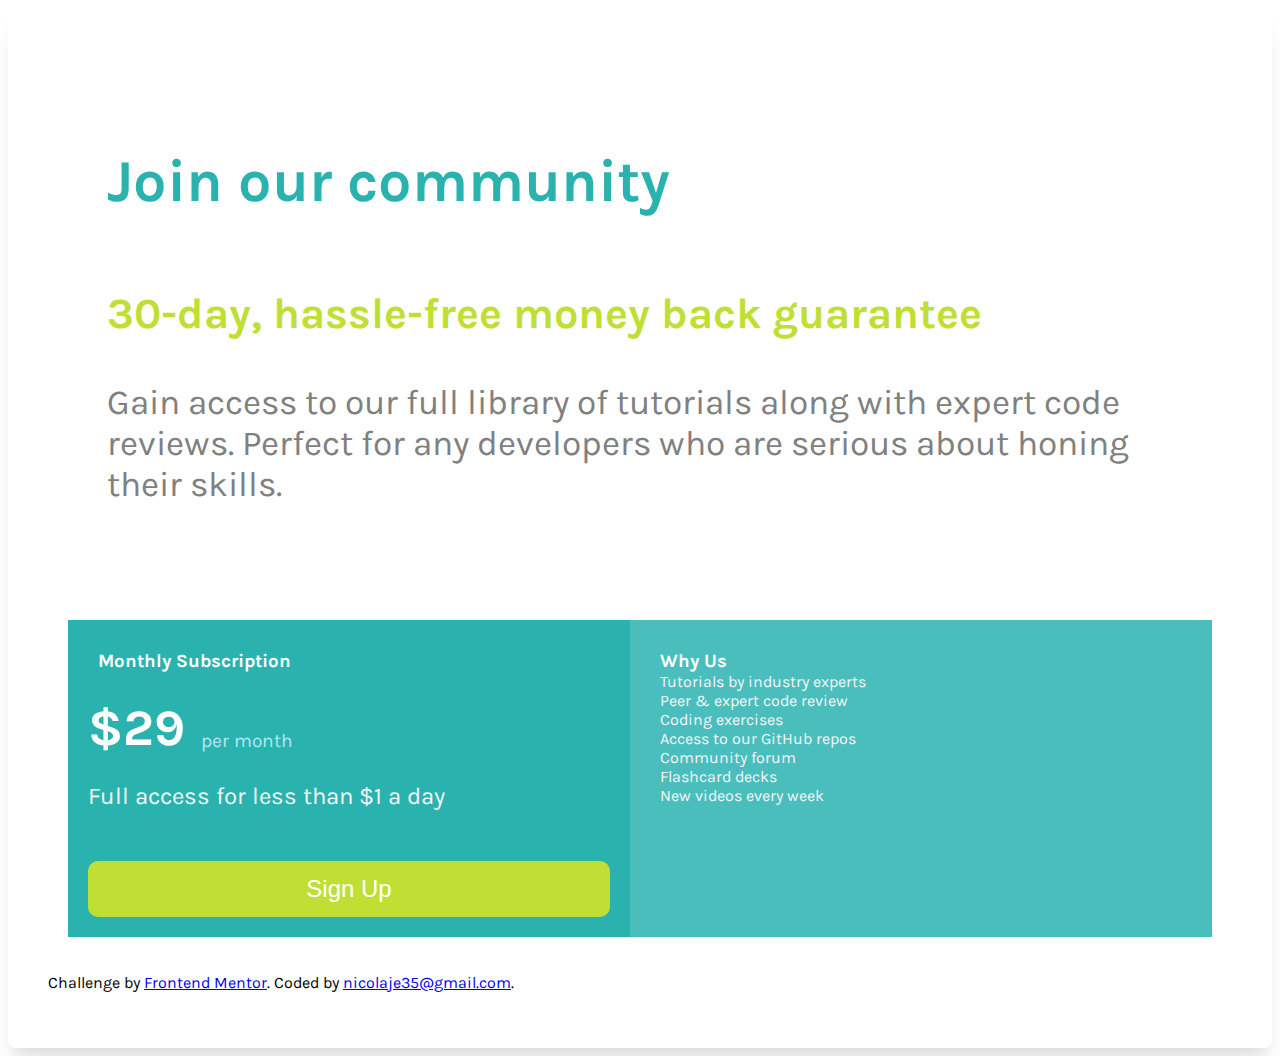
<file: index.html>
<!DOCTYPE html>
<html lang="en">
<head>
  <meta charset="UTF-8">
  <meta name="viewport" content="width=device-width, initial-scale=375px"> <!-- displays site properly based on user's device -->
  <link rel="stylesheet" href="stylesheet.css">
  <link rel="icon" type="image/png" sizes="32x32" href="/Users/nicolaslaje/Desktop/single-price-grid-component-master/images/favicon-32x32.png">
  
  <title>Frontend Mentor | Single Price Grid Component</title>
  <link rel="stylesheet" href="https://fonts.googleapis.com/css2?family=Karla:wght@400;700&display=swap">
</head>


<body class="cuerpo">

  <section id="title">
    <div class="title-copy">
   
  <h1>Join our community</h1>

  <h2>30-day, hassle-free money back guarantee</h2>

  <p> Gain access to our full library of tutorials along with expert code reviews. 
  Perfect for any developers who are serious about honing their skills.</p> 
    </div>
  </section>

   <section id="main" class="main">
      <div class="row">
          <div class="caja-precio">
            <h3 class="body-heading">Monthly Subscription</h3>
  <p class="costo-line"><span class="costo">$29 </span><span class="tiempo">per month</span></p>
   <p class="full-copy">Full access for less than $1 a day</p>
   <button class="blocke-boton">Sign Up</button>
      </div>

  <div class="beneficios">
    <h3 class="body-heading">Why Us</h3>
      <ul>
          <li class="punto-lista">Tutorials by industry experts</li>
          <li class="punto-lista">Peer &amp; expert code review</li>
          <li class="punto-lista">Coding exercises</li>
          <li class="punto-lista">Access to our GitHub repos</li>
          <li class="punto-lista">Community forum</li>
          <li class="punto-lista">Flashcard decks</li>
          <li class="punto-lista">New videos every week</li>
      </ul>
            </div>
        </div>
    </div>  

</section>


  <footer>
    <p class="attribution">
      Challenge by <a href="https://www.frontendmentor.io?ref=challenge" target="_blank">Frontend Mentor</a>. 
      Coded by <a href="#">nicolaje35@gmail.com</a>.
    </p>
  </footer>
</body>

</html>
</file>
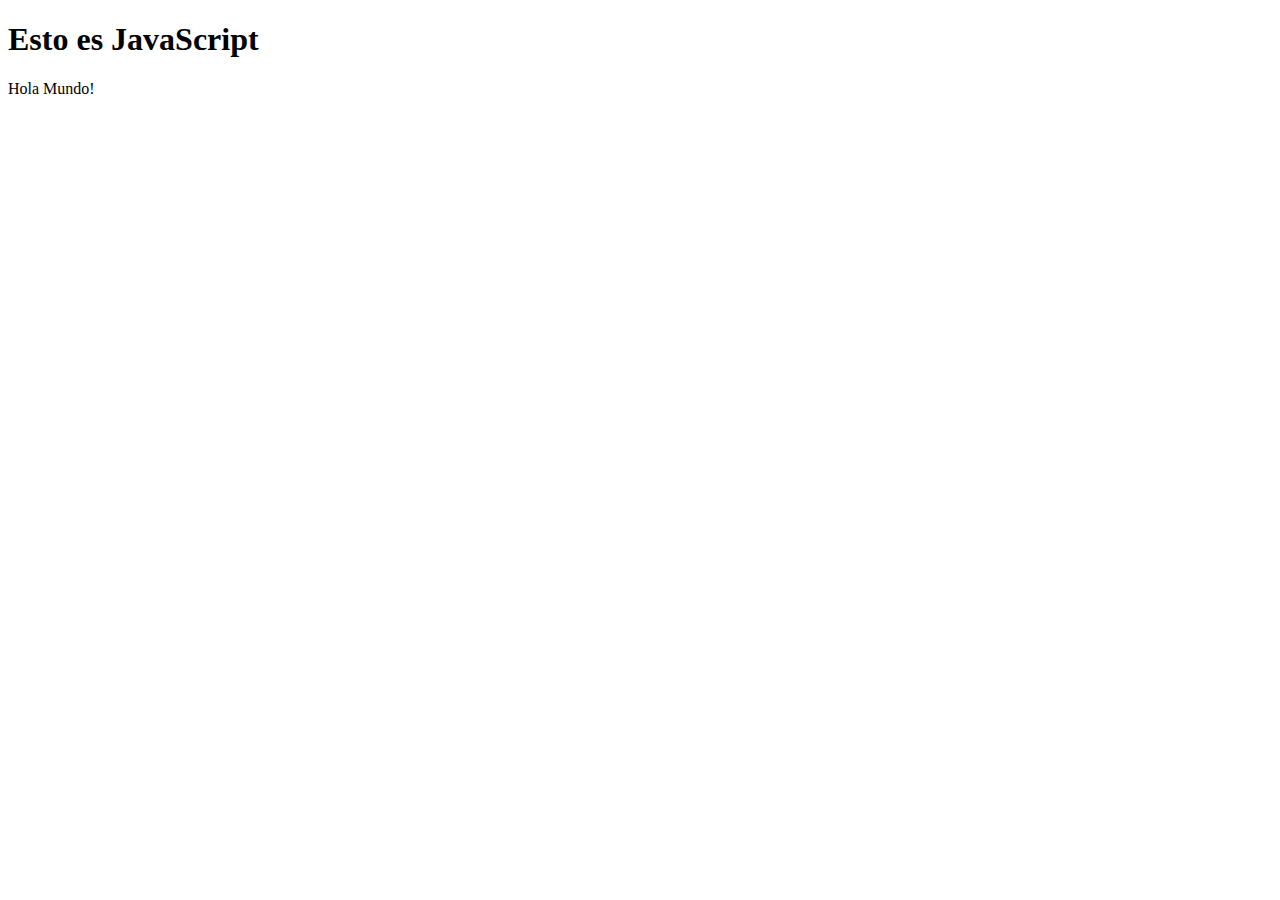
<file: prueba_js.html>
<!DOCTYPE html>
<html>
<head>
    <meta charset="utf-8">
    <title>Ejemplo sencillo</title>
</head>
<body>
    <h1 id="header">Esto es JavaScript</h1>

    <script>
        document.body.appendChild(document.createTextNode('Hola Mundo!'));
    
        var h1 = document.getElementById('header'); // contiene la referencia al tag <h1>
        h1 = document.getElementsByTagName('h1')[0]; // accediendo al mismo elemento <h1>
    </script>

    <noscript>Tu navegador no admite JavaScript, o JavaScript está deshabilitado.</noscript>
</body>
</html>
</file>
<file: stylesheet.css>
body {
    font-family: "karla", sans-serif;
    font-weight: 400;
    font-size: 16px;
}

.cuerpo {
    border-radius:  8px;
    box-shadow: 0 20px 25px -5px rgba(0, 0, 0, 0.1), 0 10px 10px -5px rgba(0, 0, 0, 0.04);
    width: 50px 20px;
    padding: 40px;
    display: inline-block;
}
h1, h2, h3 {
    font-weight: 700;
}

ul {
    list-style-type: none;
    margin: 0;
    padding: 0;
}

body-heading, .costo {
    color: #ffff;
    font-size: 16px;
}

.beneficios, .caja-precio, .title-copy {
    padding: 5%;
}

#title {
    text-align: center;
    margin: auto;
}

.title-copy {
    text-align: left;
}

#title h1 {
    color: #2ab2af;
    padding-bottom: 2rem;
    font-size: 3.7rem;
}

#title h2{
    color: #c0df34;
    padding-bottom: 0.5rem;
    font-size: 2.7rem;
}

.beneficios h3 {
    padding: 0%;
}

#title p{
    color: #808080;
    font-size: 2.2rem;
}

.caja-precio {
    margin-left: 0;
    margin-right: 0;
    position: relative;
    padding: 20px;
}

.full-copy, .punto-lista {
    color: #f5f5f5;
}

.list-points, .tiempo {
    line-height: 1.7;
    font-size: 1.2rem;
    font-size: 1.2rem;
    color: #b3e7ef;
}

.caja-precio {
    background-color: #2ab2af;
}

.caja-precio, .beneficios {
    width: 100%;
    display: block;
    
}

.beneficios {
    background-color: #4abebd;
    position: relative;
    padding: 30px;
    margin: 0%;
    width: 100%;
}

.row {
    display: flex;
    padding: 20px;
}

.body-heading {
    padding: 10mm;
    color: #ffff;
    box-sizing: border-box;
    padding: 10px;
    margin: 0;
}

.costo-line {
    margin-bottom: 0;
    flex-direction: row;
}

.costo {
    font-size: 3.2rem;
    font-weight: bold;
    display: inline-block;
    -moz-box-align: start;
}

.full-copy {
    font-size: 1.5rem;
    padding-bottom: 1.7rem;
}

.blocke-boton {
    display: block;
    border-radius: 10px;
    width: 100%;
    border: none;
    background-color: #c0df34;
    color: #ffff;
    padding: 14px 30px;
    font-size: 1.5rem;
    cursor: pointer;
}
.blocke-boton:hover {
    background-color: #95b01c;
}

.tiempo {
    margin-left: 1rem;
    display: inline-block;
    vertical-align: middle;
}

@media (max-width: 400px) {
   .row {
       display: inline-block;
       padding: 10px;
   }

.beneficios {
    padding: 20px;
    }
}
</file>
